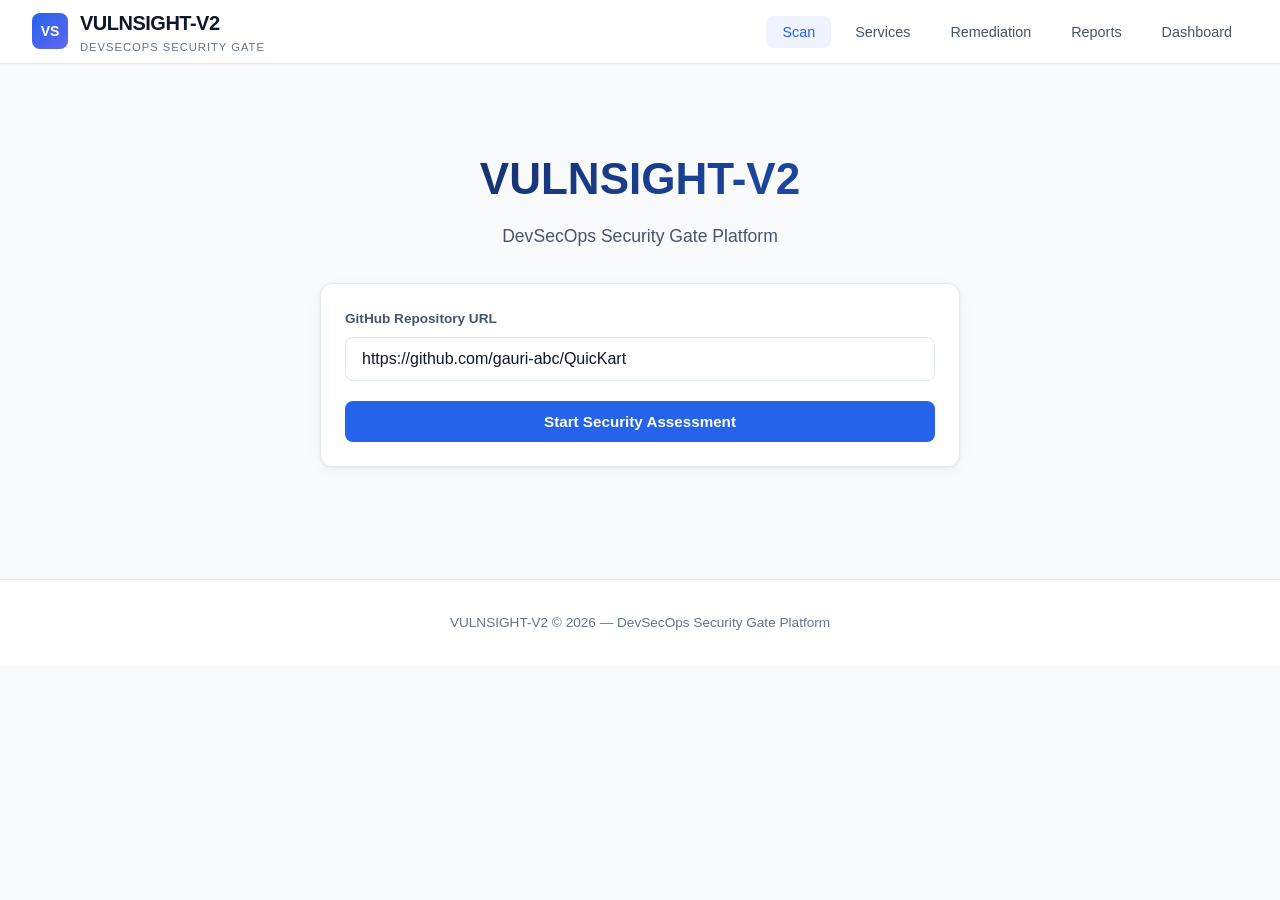
<file: frontend/index.html>
<!DOCTYPE html>
<html lang="en">
<head>
  <meta charset="UTF-8">
  <meta name="viewport" content="width=device-width, initial-scale=1.0">
  <title>VULNSIGHT-V2 | Security Scan</title>
  <link rel="stylesheet" href="css/style.css">
</head>
<body>
  <nav class="navbar">
    <div class="nav-brand">
      <div class="nav-logo">VS</div>
      <div>
        <div class="nav-title">VULNSIGHT-V2</div>
        <div class="nav-subtitle">DevSecOps Security Gate</div>
      </div>
    </div>
    <ul class="nav-links">
      <li><a href="index.html" class="active">Scan</a></li>
      <li><a href="services.html">Services</a></li>
      <li><a href="remediation.html">Remediation</a></li>
      <li><a href="reports.html">Reports</a></li>
      <li><a href="dashboard.html">Dashboard</a></li>
    </ul>
  </nav>

  <div class="container">
    <section class="hero">
      <h1>VULNSIGHT-V2</h1>
      <p>DevSecOps Security Gate Platform</p>
    </section>

    <div id="alert-container"></div>

    <form class="scan-form card" id="scan-form">
      <div class="form-group">
        <label for="repo-url">GitHub Repository URL</label>
        <input
          type="url"
          id="repo-url"
          class="form-input"
          placeholder="https://github.com/gauri-abc/QuicKart"
          value="https://github.com/gauri-abc/QuicKart"
          required
        >
      </div>
      <button type="submit" class="btn btn-primary" id="scan-btn">
        Start Security Assessment
      </button>
    </form>

    <section class="workflow-section" id="workflow-section">
      <div class="card">
        <h3 style="margin-bottom: 1rem;">Security Assessment Pipeline</h3>
        <div class="workflow-steps" id="workflow-steps">
          <div class="workflow-step" data-step="0">
            <span class="step-icon">1</span>
            <span>Repository Received</span>
          </div>
          <div class="workflow-step" data-step="1">
            <span class="step-icon">2</span>
            <span>Cloning Repository</span>
          </div>
          <div class="workflow-step" data-step="2">
            <span class="step-icon">3</span>
            <span>Finding Dockerfiles</span>
          </div>
          <div class="workflow-step" data-step="3">
            <span class="step-icon">4</span>
            <span>Building Images</span>
          </div>
          <div class="workflow-step" data-step="4">
            <span class="step-icon">5</span>
            <span>Running Trivy</span>
          </div>
          <div class="workflow-step" data-step="5">
            <span class="step-icon">6</span>
            <span>Calculating Security Score</span>
          </div>
          <div class="workflow-step" data-step="6">
            <span class="step-icon">7</span>
            <span>Applying Security Policies</span>
          </div>
          <div class="workflow-step" data-step="7">
            <span class="step-icon">8</span>
            <span>Generating Report</span>
          </div>
        </div>
        <div class="progress-bar-container">
          <div class="progress-bar" id="progress-bar"></div>
        </div>
      </div>
    </section>

    <section class="results-section" id="results-section">
      <div class="page-header">
        <h2>Scan Results</h2>
        <p>Security assessment completed for <span id="result-repo-name"></span></p>
      </div>

      <div class="card-grid">
        <div class="stat-card">
          <div class="stat-label">Repository Name</div>
          <div class="stat-value" id="result-repository" style="font-size: 1.25rem;">-</div>
        </div>
        <div class="stat-card">
          <div class="stat-label">Dockerfiles Found</div>
          <div class="stat-value" id="result-dockerfiles">0</div>
        </div>
        <div class="stat-card">
          <div class="stat-label">Images Built</div>
          <div class="stat-value" id="result-images">0</div>
        </div>
        <div class="stat-card">
          <div class="stat-label">Critical Count</div>
          <div class="stat-value critical" id="result-critical">0</div>
        </div>
        <div class="stat-card">
          <div class="stat-label">High Count</div>
          <div class="stat-value high" id="result-high">0</div>
        </div>
        <div class="stat-card">
          <div class="stat-label">Medium Count</div>
          <div class="stat-value medium" id="result-medium">0</div>
        </div>
        <div class="stat-card">
          <div class="stat-label">Low Count</div>
          <div class="stat-value low" id="result-low">0</div>
        </div>
        <div class="stat-card">
          <div class="stat-label">Security Score</div>
          <div class="stat-value score" id="result-score">0</div>
        </div>
        <div class="stat-card">
          <div class="stat-label">Fixable Vulnerabilities</div>
          <div class="stat-value" id="result-fixable">0</div>
        </div>
        <div class="stat-card">
          <div class="stat-label">Unfixable Vulnerabilities</div>
          <div class="stat-value medium" id="result-unfixable">0</div>
        </div>
        <div class="stat-card">
          <div class="stat-label">Dependency Findings</div>
          <div class="stat-value" id="result-dependency-findings">0</div>
        </div>
        <div class="stat-card">
          <div class="stat-label">Dockerfile Findings</div>
          <div class="stat-value" id="result-dockerfile-findings">0</div>
        </div>
        <div class="stat-card">
          <div class="stat-label">Image Findings</div>
          <div class="stat-value" id="result-image-findings">0</div>
        </div>
        <div class="stat-card" style="grid-column: span 2; text-align: center;">
          <div class="stat-label">Deployment Decision</div>
          <div id="result-decision" class="decision-badges">
            <span class="decision-badge pass">PASS</span>
          </div>
          <p id="result-status-reason" style="margin-top:0.75rem;font-size:0.85rem;color:var(--text-secondary);"></p>
        </div>
      </div>

      <div class="btn-group" style="justify-content: center; margin-top: 1rem;">
        <a href="services.html" class="btn btn-secondary">View Services</a>
        <a href="remediation.html" class="btn btn-secondary" id="remediation-link" style="display:none;">View Remediation</a>
        <a href="reports.html" class="btn btn-secondary">View Reports</a>
        <a href="dashboard.html" class="btn btn-secondary">View Dashboard</a>
      </div>
    </section>
  </div>

  <footer class="footer">
    VULNSIGHT-V2 &copy; 2026 &mdash; DevSecOps Security Gate Platform
  </footer>

  <script src="js/decisions.js"></script>
  <script src="js/scan.js"></script>
</body>
</html>
</file>
<file: frontend/css/style.css>
:root {
  --bg-primary: #f8fafc;
  --bg-card: #ffffff;
  --bg-card-hover: #f1f5f9;
  --bg-subtle: #f1f5f9;
  --accent: #2563eb;
  --accent-hover: #1d4ed8;
  --accent-light: rgba(37, 99, 235, 0.08);
  --success: #16a34a;
  --warning: #d97706;
  --danger: #dc2626;
  --text-primary: #0f172a;
  --text-secondary: #475569;
  --text-muted: #64748b;
  --border: #e2e8f0;
  --border-light: #f1f5f9;
  --shadow: 0 1px 3px rgba(15, 23, 42, 0.06), 0 4px 16px rgba(15, 23, 42, 0.04);
  --shadow-hover: 0 4px 12px rgba(15, 23, 42, 0.08), 0 8px 24px rgba(15, 23, 42, 0.06);
  --radius: 12px;
  --radius-sm: 8px;
}

* {
  margin: 0;
  padding: 0;
  box-sizing: border-box;
}

body {
  font-family: "Segoe UI", -apple-system, BlinkMacSystemFont, sans-serif;
  background: var(--bg-primary);
  color: var(--text-primary);
  min-height: 100vh;
  line-height: 1.6;
  -webkit-font-smoothing: antialiased;
}

a {
  color: var(--accent);
  text-decoration: none;
}

a:hover {
  color: var(--accent-hover);
}

/* Navigation */
.navbar {
  background: var(--bg-card);
  border-bottom: 1px solid var(--border);
  padding: 0 2rem;
  display: flex;
  align-items: center;
  justify-content: space-between;
  height: 64px;
  position: sticky;
  top: 0;
  z-index: 100;
  box-shadow: 0 1px 2px rgba(15, 23, 42, 0.04);
}

.nav-brand {
  display: flex;
  align-items: center;
  gap: 12px;
}

.nav-logo {
  width: 36px;
  height: 36px;
  background: linear-gradient(135deg, var(--accent), #6366f1);
  border-radius: 8px;
  display: flex;
  align-items: center;
  justify-content: center;
  font-weight: 800;
  font-size: 14px;
  color: #ffffff;
}

.nav-title {
  font-size: 1.25rem;
  font-weight: 700;
  letter-spacing: -0.5px;
  color: var(--text-primary);
}

.nav-subtitle {
  font-size: 0.7rem;
  color: var(--text-muted);
  text-transform: uppercase;
  letter-spacing: 1px;
}

.nav-links {
  display: flex;
  gap: 8px;
  list-style: none;
}

.nav-links a {
  color: var(--text-secondary);
  padding: 8px 16px;
  border-radius: var(--radius-sm);
  font-size: 0.9rem;
  font-weight: 500;
  transition: all 0.2s;
}

.nav-links a:hover,
.nav-links a.active {
  color: var(--accent);
  background: var(--accent-light);
}

/* Layout */
.container {
  max-width: 1280px;
  margin: 0 auto;
  padding: 2rem;
}

.page-header {
  margin-bottom: 2rem;
}

.page-header h1 {
  font-size: 2rem;
  font-weight: 700;
  margin-bottom: 0.5rem;
  color: var(--text-primary);
}

.page-header p {
  color: var(--text-secondary);
  font-size: 1rem;
}

/* Cards */
.card {
  background: var(--bg-card);
  border: 1px solid var(--border);
  border-radius: var(--radius);
  padding: 1.5rem;
  box-shadow: var(--shadow);
}

.card-grid {
  display: grid;
  grid-template-columns: repeat(auto-fill, minmax(200px, 1fr));
  gap: 1rem;
  margin-bottom: 2rem;
}

.stat-card {
  background: var(--bg-card);
  border: 1px solid var(--border);
  border-radius: var(--radius);
  padding: 1.25rem;
  transition: transform 0.2s, box-shadow 0.2s, border-color 0.2s;
  box-shadow: var(--shadow);
}

.stat-card:hover {
  transform: translateY(-2px);
  border-color: var(--accent);
  box-shadow: var(--shadow-hover);
}

.stat-label {
  font-size: 0.8rem;
  color: var(--text-muted);
  text-transform: uppercase;
  letter-spacing: 0.5px;
  margin-bottom: 0.5rem;
}

.stat-value {
  font-size: 2rem;
  font-weight: 700;
}

.stat-value.critical { color: var(--danger); }
.stat-value.high { color: #ea580c; }
.stat-value.medium { color: var(--warning); }
.stat-value.low { color: var(--accent); }
.stat-value.success { color: var(--success); }
.stat-value.score { color: var(--accent); }

/* Forms */
.scan-form {
  max-width: 640px;
  margin: 0 auto 2rem;
}

.form-group {
  margin-bottom: 1.25rem;
}

.form-group label {
  display: block;
  font-size: 0.85rem;
  font-weight: 600;
  color: var(--text-secondary);
  margin-bottom: 0.5rem;
}

.form-input {
  width: 100%;
  padding: 12px 16px;
  background: var(--bg-card);
  border: 1px solid var(--border);
  border-radius: var(--radius-sm);
  color: var(--text-primary);
  font-size: 1rem;
  transition: border-color 0.2s, box-shadow 0.2s;
}

.form-input:focus {
  outline: none;
  border-color: var(--accent);
  box-shadow: 0 0 0 3px rgba(37, 99, 235, 0.12);
}

.form-input::placeholder {
  color: var(--text-muted);
}

/* Buttons */
.btn {
  display: inline-flex;
  align-items: center;
  justify-content: center;
  gap: 8px;
  padding: 12px 24px;
  border: none;
  border-radius: var(--radius-sm);
  font-size: 0.95rem;
  font-weight: 600;
  cursor: pointer;
  transition: all 0.2s;
}

.btn-primary {
  background: var(--accent);
  color: #ffffff;
  width: 100%;
}

.btn-primary:hover:not(:disabled) {
  background: var(--accent-hover);
  box-shadow: 0 2px 8px rgba(37, 99, 235, 0.3);
}

.btn-primary:disabled {
  opacity: 0.6;
  cursor: not-allowed;
}

.btn-secondary {
  background: var(--bg-card);
  color: var(--text-primary);
  border: 1px solid var(--border);
}

.btn-secondary:hover {
  background: var(--bg-card-hover);
  border-color: var(--accent);
  color: var(--accent);
}

.btn-group {
  display: flex;
  gap: 0.75rem;
  flex-wrap: wrap;
}

/* Workflow */
.workflow-section {
  display: none;
  margin: 2rem 0;
}

.workflow-section.active {
  display: block;
}

.workflow-steps {
  display: flex;
  flex-direction: column;
  gap: 0.75rem;
  margin-bottom: 1.5rem;
}

.workflow-step {
  display: flex;
  align-items: center;
  gap: 12px;
  padding: 10px 16px;
  background: var(--bg-subtle);
  border: 1px solid var(--border);
  border-radius: var(--radius-sm);
  opacity: 0.5;
  transition: all 0.3s;
  color: var(--text-secondary);
}

.workflow-step.active {
  opacity: 1;
  border-color: var(--accent);
  background: var(--accent-light);
  color: var(--text-primary);
}

.workflow-step.completed {
  opacity: 1;
  border-color: var(--success);
  background: rgba(22, 163, 74, 0.06);
  color: var(--text-primary);
}

.workflow-step .step-icon {
  width: 28px;
  height: 28px;
  border-radius: 50%;
  background: var(--border);
  color: var(--text-muted);
  display: flex;
  align-items: center;
  justify-content: center;
  font-size: 12px;
  flex-shrink: 0;
}

.workflow-step.active .step-icon {
  background: var(--accent);
  color: #ffffff;
  animation: pulse 1.5s infinite;
}

.workflow-step.completed .step-icon {
  background: var(--success);
  color: #ffffff;
}

@keyframes pulse {
  0%, 100% { box-shadow: 0 0 0 0 rgba(37, 99, 235, 0.3); }
  50% { box-shadow: 0 0 0 8px rgba(37, 99, 235, 0); }
}

.progress-bar-container {
  background: var(--bg-subtle);
  border-radius: 999px;
  height: 8px;
  overflow: hidden;
  border: 1px solid var(--border);
}

.progress-bar {
  height: 100%;
  background: linear-gradient(90deg, var(--accent), #6366f1);
  border-radius: 999px;
  width: 0%;
  transition: width 0.5s ease;
}

/* Results */
.results-section {
  display: none;
}

.results-section.active {
  display: block;
}

.decision-badge {
  display: inline-block;
  padding: 8px 20px;
  border-radius: 999px;
  font-weight: 700;
  font-size: 1.1rem;
  text-transform: uppercase;
  letter-spacing: 1px;
}

.decision-badge.pass {
  background: rgba(22, 163, 74, 0.1);
  color: var(--success);
  border: 2px solid var(--success);
}

.decision-badge.warning {
  background: rgba(217, 119, 6, 0.1);
  color: var(--warning);
  border: 2px solid var(--warning);
}

.decision-badge.fail {
  background: rgba(220, 38, 38, 0.1);
  color: var(--danger);
  border: 2px solid var(--danger);
}

.risk-accepted-badge {
  display: inline-block;
  font-size: 0.72rem;
  font-weight: 600;
  letter-spacing: 0.03em;
  padding: 0.2rem 0.55rem;
  border-radius: 999px;
  background: rgba(100, 116, 139, 0.12);
  color: #475569;
  border: 1px solid rgba(100, 116, 139, 0.28);
  vertical-align: middle;
  margin-left: 0.35rem;
}

.decision-badges {
  display: flex;
  align-items: center;
  justify-content: center;
  flex-wrap: wrap;
  gap: 0.35rem;
}

.security-breakdown-card {
  margin-top: 1.5rem;
}

.security-breakdown-card h2 {
  margin-bottom: 1rem;
  color: var(--accent);
}

.breakdown-scores {
  display: flex;
  flex-wrap: wrap;
  gap: 0.75rem;
  margin-bottom: 1.5rem;
}

.breakdown-score-pill {
  background: var(--bg-subtle);
  border: 1px solid var(--border);
  border-radius: var(--radius-sm);
  padding: 0.65rem 1rem;
  min-width: 140px;
}

.breakdown-score-pill .label {
  display: block;
  font-size: 0.75rem;
  color: var(--text-muted);
  margin-bottom: 0.2rem;
}

.breakdown-score-pill .value {
  font-size: 1.2rem;
  font-weight: 700;
  color: var(--accent);
}

.finding-count {
  font-size: 0.85rem;
  color: var(--text-muted);
  font-weight: 500;
}

/* Tables */
.table-container {
  overflow-x: auto;
  border-radius: var(--radius);
  border: 1px solid var(--border);
  background: var(--bg-card);
}

table {
  width: 100%;
  border-collapse: collapse;
}

thead {
  background: var(--bg-subtle);
}

th {
  padding: 12px 16px;
  text-align: left;
  font-size: 0.75rem;
  font-weight: 600;
  color: var(--text-muted);
  text-transform: uppercase;
  letter-spacing: 0.5px;
  border-bottom: 1px solid var(--border);
}

td {
  padding: 12px 16px;
  border-bottom: 1px solid var(--border-light);
  font-size: 0.9rem;
  color: var(--text-primary);
}

td code {
  background: var(--bg-subtle);
  padding: 2px 6px;
  border-radius: 4px;
  font-size: 0.8rem;
  color: var(--text-secondary);
}

tbody tr:hover {
  background: var(--accent-light);
}

tbody tr:last-child td {
  border-bottom: none;
}

.status-badge {
  display: inline-block;
  padding: 4px 10px;
  border-radius: 999px;
  font-size: 0.75rem;
  font-weight: 600;
  text-transform: uppercase;
}

.status-badge.pass { background: rgba(22, 163, 74, 0.1); color: var(--success); }
.status-badge.warning { background: rgba(217, 119, 6, 0.1); color: var(--warning); }
.status-badge.fail { background: rgba(220, 38, 38, 0.1); color: var(--danger); }

.severity-dot {
  display: inline-block;
  width: 8px;
  height: 8px;
  border-radius: 50%;
  margin-right: 6px;
}

.severity-dot.critical { background: var(--danger); }
.severity-dot.high { background: #ea580c; }
.severity-dot.medium { background: var(--warning); }
.severity-dot.low { background: var(--accent); }

/* Charts */
.charts-grid {
  display: grid;
  grid-template-columns: repeat(auto-fit, minmax(360px, 1fr));
  gap: 1.5rem;
  margin-top: 2rem;
}

.chart-card {
  background: var(--bg-card);
  border: 1px solid var(--border);
  border-radius: var(--radius);
  padding: 1.5rem;
  box-shadow: var(--shadow);
}

.chart-card h3 {
  font-size: 1rem;
  margin-bottom: 1rem;
  color: var(--text-secondary);
  font-weight: 600;
}

.chart-canvas {
  width: 100%;
  height: 280px;
}

/* Reports */
.report-item {
  display: flex;
  align-items: center;
  justify-content: space-between;
  padding: 1rem 1.25rem;
  background: var(--bg-card);
  border: 1px solid var(--border);
  border-radius: var(--radius-sm);
  margin-bottom: 0.75rem;
  box-shadow: var(--shadow);
  transition: box-shadow 0.2s;
}

.report-item:hover {
  box-shadow: var(--shadow-hover);
}

.report-info h4 {
  font-size: 1rem;
  margin-bottom: 0.25rem;
  color: var(--text-primary);
}

.report-info p {
  font-size: 0.85rem;
  color: var(--text-muted);
}

.report-actions {
  display: flex;
  gap: 0.5rem;
}

.report-actions .btn {
  padding: 8px 14px;
  font-size: 0.8rem;
}

/* Hero */
.hero {
  text-align: center;
  padding: 3rem 0 2rem;
}

.hero h1 {
  font-size: 2.75rem;
  font-weight: 800;
  background: linear-gradient(135deg, var(--text-primary), var(--accent));
  -webkit-background-clip: text;
  -webkit-text-fill-color: transparent;
  background-clip: text;
  margin-bottom: 0.5rem;
}

.hero p {
  font-size: 1.1rem;
  color: var(--text-secondary);
}

/* Alerts */
.alert {
  padding: 12px 16px;
  border-radius: var(--radius-sm);
  margin-bottom: 1rem;
  font-size: 0.9rem;
}

.alert-error {
  background: rgba(220, 38, 38, 0.08);
  border: 1px solid rgba(220, 38, 38, 0.3);
  color: #b91c1c;
}

.alert-success {
  background: rgba(22, 163, 74, 0.08);
  border: 1px solid rgba(22, 163, 74, 0.3);
  color: #15803d;
}

/* Empty state */
.empty-state {
  text-align: center;
  padding: 3rem;
  color: var(--text-muted);
  background: var(--bg-card);
  border: 1px dashed var(--border);
  border-radius: var(--radius);
}

.empty-state svg {
  width: 64px;
  height: 64px;
  margin-bottom: 1rem;
  opacity: 0.4;
}

/* Footer */
.footer {
  text-align: center;
  padding: 2rem;
  color: var(--text-muted);
  font-size: 0.85rem;
  border-top: 1px solid var(--border);
  margin-top: 3rem;
  background: var(--bg-card);
}

/* Remediation */
.remediation-workflow {
  margin-bottom: 2rem;
}

.workflow-pipeline {
  display: flex;
  align-items: center;
  flex-wrap: wrap;
  gap: 0.5rem;
  margin-bottom: 1rem;
}

.pipeline-step {
  padding: 6px 14px;
  background: var(--bg-subtle);
  border: 1px solid var(--border);
  border-radius: 999px;
  font-size: 0.8rem;
  font-weight: 600;
  color: var(--text-muted);
}

.pipeline-step.active {
  border-color: var(--accent);
  color: var(--accent);
  background: var(--accent-light);
}

.pipeline-step.pass-step {
  border-color: var(--success);
  color: var(--success);
  background: rgba(22, 163, 74, 0.08);
}

.pipeline-arrow {
  color: var(--text-muted);
  font-size: 0.9rem;
}

.remediation-note {
  font-size: 0.85rem;
  color: var(--text-secondary);
  border-left: 3px solid var(--accent);
  padding-left: 1rem;
  background: var(--accent-light);
  padding: 0.75rem 1rem;
  border-radius: 0 var(--radius-sm) var(--radius-sm) 0;
}

.remediation-card {
  margin-bottom: 2rem;
}

.remediation-header {
  display: flex;
  justify-content: space-between;
  align-items: flex-start;
  margin-bottom: 1.5rem;
  padding-bottom: 1rem;
  border-bottom: 1px solid var(--border);
}

.remediation-header h2 {
  font-size: 1.35rem;
  margin-bottom: 0.25rem;
  color: var(--text-primary);
}

.remediation-path {
  color: var(--text-muted);
  font-family: Consolas, monospace;
  font-size: 0.85rem;
}

.remediation-section {
  margin-bottom: 1.75rem;
}

.remediation-section h3 {
  font-size: 1rem;
  color: var(--accent);
  margin-bottom: 1rem;
  padding-bottom: 0.5rem;
  border-bottom: 1px solid var(--border);
  font-weight: 600;
}

.dependency-intro {
  color: var(--text-secondary);
  font-size: 0.9rem;
  margin-bottom: 1rem;
}

.dependency-packages-grid {
  display: grid;
  grid-template-columns: repeat(auto-fill, minmax(280px, 1fr));
  gap: 1rem;
  margin-bottom: 1.5rem;
}

.dependency-package-card {
  background: var(--bg-subtle);
  border: 1px solid var(--border);
  border-radius: var(--radius-sm);
  padding: 1rem;
}

.dependency-package-header {
  font-size: 1rem;
  color: var(--accent);
  margin-bottom: 0.5rem;
}

.cve-fix-list {
  margin: 0;
  padding-left: 1.1rem;
  font-size: 0.82rem;
  color: var(--text-secondary);
}

.cve-fix-list li {
  margin: 0.15rem 0;
}

.dependency-patches {
  display: grid;
  gap: 1.25rem;
}

.dependency-patch-block h4 {
  font-size: 0.95rem;
  color: var(--accent);
  margin-bottom: 0.75rem;
  font-family: Consolas, monospace;
}

.dependency-patch-compare {
  display: grid;
  grid-template-columns: 1fr 1fr;
  gap: 1rem;
  margin-bottom: 0.75rem;
}

.dependency-patch-panel h5 {
  font-size: 0.8rem;
  color: var(--text-secondary);
  margin-bottom: 0.5rem;
  font-weight: 600;
}

.dependency-patch-panel.recommended .code-block {
  border-color: rgba(22, 163, 74, 0.35);
}

.dependency-fixes-grid {
  display: grid;
  gap: 1rem;
}

.dependency-file-card {
  background: var(--bg-subtle);
  border: 1px solid var(--border);
  border-radius: var(--radius-sm);
  padding: 1rem;
}

.dependency-file-card h4 {
  font-size: 0.95rem;
  color: var(--accent);
  margin-bottom: 0.75rem;
  font-family: Consolas, monospace;
}

.dependency-fix-item {
  padding: 0.75rem 0;
  border-bottom: 1px solid var(--border-light);
}

.dependency-fix-item:last-child {
  border-bottom: none;
}

.dependency-fix-row {
  display: flex;
  gap: 0.5rem;
  margin: 0.35rem 0;
  font-size: 0.85rem;
  align-items: baseline;
}

.dependency-fix-row .label {
  color: var(--text-muted);
  min-width: 100px;
  font-weight: 600;
}

.dependency-fix-row code {
  font-family: Consolas, monospace;
  background: var(--bg);
  padding: 2px 6px;
  border-radius: 4px;
}

.dependency-fix-row code.recommended {
  color: var(--success);
  border: 1px solid rgba(22, 163, 74, 0.25);
}

.btn-sm {
  padding: 0.35rem 0.75rem;
  font-size: 0.8rem;
  margin-top: 0.5rem;
}

.remediation-list {
  list-style: none;
  padding: 0;
}

.remediation-list li {
  padding: 0.6rem 0 0.6rem 1.25rem;
  position: relative;
  color: var(--text-secondary);
  font-size: 0.9rem;
  border-bottom: 1px solid var(--border-light);
}

.remediation-list li::before {
  content: "•";
  position: absolute;
  left: 0;
  color: var(--accent);
  font-weight: bold;
}

.fixes-list li::before {
  content: "✓";
  color: var(--success);
}

.dockerfile-compare {
  display: grid;
  grid-template-columns: 1fr 1fr;
  gap: 1rem;
}

.dockerfile-panel h4 {
  font-size: 0.85rem;
  color: var(--text-secondary);
  margin-bottom: 0.75rem;
  display: flex;
  align-items: center;
  gap: 0.5rem;
  font-weight: 600;
}

.panel-badge {
  font-size: 0.7rem;
  padding: 2px 8px;
  background: rgba(22, 163, 74, 0.1);
  color: var(--success);
  border-radius: 999px;
  font-weight: 600;
}

.code-block {
  background: var(--bg-subtle);
  border: 1px solid var(--border);
  border-radius: var(--radius-sm);
  padding: 1rem;
  overflow-x: auto;
  font-family: Consolas, "Courier New", monospace;
  font-size: 0.8rem;
  line-height: 1.5;
  color: var(--text-primary);
  max-height: 400px;
  overflow-y: auto;
  white-space: pre;
}

.updated-panel .code-block {
  border-color: rgba(22, 163, 74, 0.4);
  background: rgba(22, 163, 74, 0.04);
}

.updated-panel .btn-group {
  margin-top: 1rem;
}

.severity-badge {
  display: inline-block;
  padding: 2px 8px;
  border-radius: 4px;
  font-size: 0.7rem;
  font-weight: 700;
  text-transform: uppercase;
}

.severity-badge.critical { background: rgba(220, 38, 38, 0.1); color: var(--danger); }
.severity-badge.high { background: rgba(234, 88, 12, 0.1); color: #ea580c; }
.severity-badge.medium { background: rgba(217, 119, 6, 0.1); color: var(--warning); }
.severity-badge.low { background: rgba(37, 99, 235, 0.1); color: var(--accent); }

.security-improvements {
  background: var(--bg-subtle);
  border: 1px solid var(--border);
  border-radius: var(--radius-sm);
  padding: 1.25rem;
}

.improvements-grid {
  display: grid;
  grid-template-columns: 1fr auto 1fr;
  gap: 1.5rem;
  align-items: center;
}

.improvement-panel {
  background: var(--bg-card);
  border: 1px solid var(--border);
  border-radius: var(--radius-sm);
  padding: 1rem;
}

.improvement-panel h4 {
  font-size: 0.85rem;
  color: var(--text-muted);
  text-transform: uppercase;
  letter-spacing: 0.5px;
  margin-bottom: 1rem;
}

.improvement-panel.estimated {
  border-color: rgba(22, 163, 74, 0.3);
  background: rgba(22, 163, 74, 0.03);
}

.improvement-panel.estimated h4 {
  color: var(--success);
}

.improvement-stat {
  display: flex;
  justify-content: space-between;
  padding: 0.5rem 0;
  border-bottom: 1px solid var(--border-light);
}

.improvement-stat .label {
  color: var(--text-secondary);
  font-size: 0.9rem;
}

.improvement-stat .value {
  font-weight: 700;
  font-size: 1.1rem;
}

.improvement-decision {
  display: flex;
  justify-content: space-between;
  align-items: center;
  padding-top: 1rem;
  margin-top: 0.5rem;
}

.improvement-arrow {
  font-size: 2rem;
  color: var(--accent);
  text-align: center;
}

.btn-remediate {
  padding: 4px 12px;
  font-size: 0.75rem;
}

.state-badge {
  display: inline-block;
  padding: 4px 12px;
  border-radius: 999px;
  font-size: 0.7rem;
  font-weight: 700;
  text-transform: uppercase;
  letter-spacing: 0.5px;
}

.state-badge.remediation-available {
  background: rgba(37, 99, 235, 0.1);
  color: var(--accent);
  border: 1px solid rgba(37, 99, 235, 0.3);
}

.state-badge.remediation-applied {
  background: rgba(22, 163, 74, 0.1);
  color: var(--success);
  border: 1px solid rgba(22, 163, 74, 0.3);
}

.state-badge.remediation-exhausted {
  background: rgba(217, 119, 6, 0.1);
  color: var(--warning);
  border: 1px solid rgba(217, 119, 6, 0.3);
}

.header-badges {
  display: flex;
  flex-direction: column;
  gap: 0.5rem;
  align-items: flex-end;
}

.status-banner {
  padding: 1rem 1.25rem;
  border-radius: var(--radius-sm);
  margin-bottom: 1.5rem;
  font-size: 0.9rem;
}

.status-banner.available {
  background: rgba(37, 99, 235, 0.08);
  border: 1px solid rgba(37, 99, 235, 0.25);
  color: var(--accent);
}

.status-banner.applied {
  background: rgba(22, 163, 74, 0.08);
  border: 1px solid rgba(22, 163, 74, 0.25);
  color: #15803d;
}

.status-banner.exhausted {
  background: rgba(217, 119, 6, 0.08);
  border: 1px solid rgba(217, 119, 6, 0.25);
  color: #b45309;
}

.status-banner p {
  margin-top: 0.35rem;
  font-size: 0.85rem;
  color: var(--text-secondary);
}

.no-fix-message {
  margin-top: 1rem;
  padding: 0.75rem 1rem;
  background: var(--bg-subtle);
  border-left: 3px solid var(--warning);
  color: var(--text-secondary);
  font-size: 0.9rem;
}

.exhausted-message {
  margin-top: 0.75rem;
  padding: 0.75rem 1rem;
  background: rgba(217, 119, 6, 0.08);
  border: 1px solid rgba(217, 119, 6, 0.25);
  border-radius: var(--radius-sm);
  color: #b45309;
  font-size: 0.9rem;
  font-weight: 500;
}

.history-stats {
  display: grid;
  grid-template-columns: repeat(3, 1fr);
  gap: 1rem;
  margin-bottom: 0.5rem;
}

.history-stat {
  background: var(--bg-card);
  border: 1px solid var(--border);
  border-radius: var(--radius-sm);
  padding: 0.75rem 1rem;
  text-align: center;
}

.history-stat .label {
  display: block;
  font-size: 0.75rem;
  color: var(--text-muted);
  text-transform: uppercase;
  letter-spacing: 0.5px;
  margin-bottom: 0.25rem;
}

.history-stat .value {
  font-size: 1.5rem;
  font-weight: 700;
  color: var(--text-primary);
}

.history-stat .value.score { color: var(--accent); }
.history-stat .value.success { color: var(--success); }

/* Responsive */
@media (max-width: 768px) {
  .navbar {
    flex-direction: column;
    height: auto;
    padding: 1rem;
    gap: 1rem;
  }

  .hero h1 {
    font-size: 2rem;
  }

  .card-grid {
    grid-template-columns: repeat(2, 1fr);
  }

  .charts-grid {
    grid-template-columns: 1fr;
  }

  .report-item {
    flex-direction: column;
    gap: 1rem;
    align-items: flex-start;
  }

  .dockerfile-compare {
    grid-template-columns: 1fr;
  }

  .dependency-patch-compare {
    grid-template-columns: 1fr;
  }

  .improvements-grid {
    grid-template-columns: 1fr;
  }

  .improvement-arrow {
    transform: rotate(90deg);
  }

  .history-stats {
    grid-template-columns: 1fr;
  }

  .header-badges {
    align-items: flex-start;
  }
}
</file>
